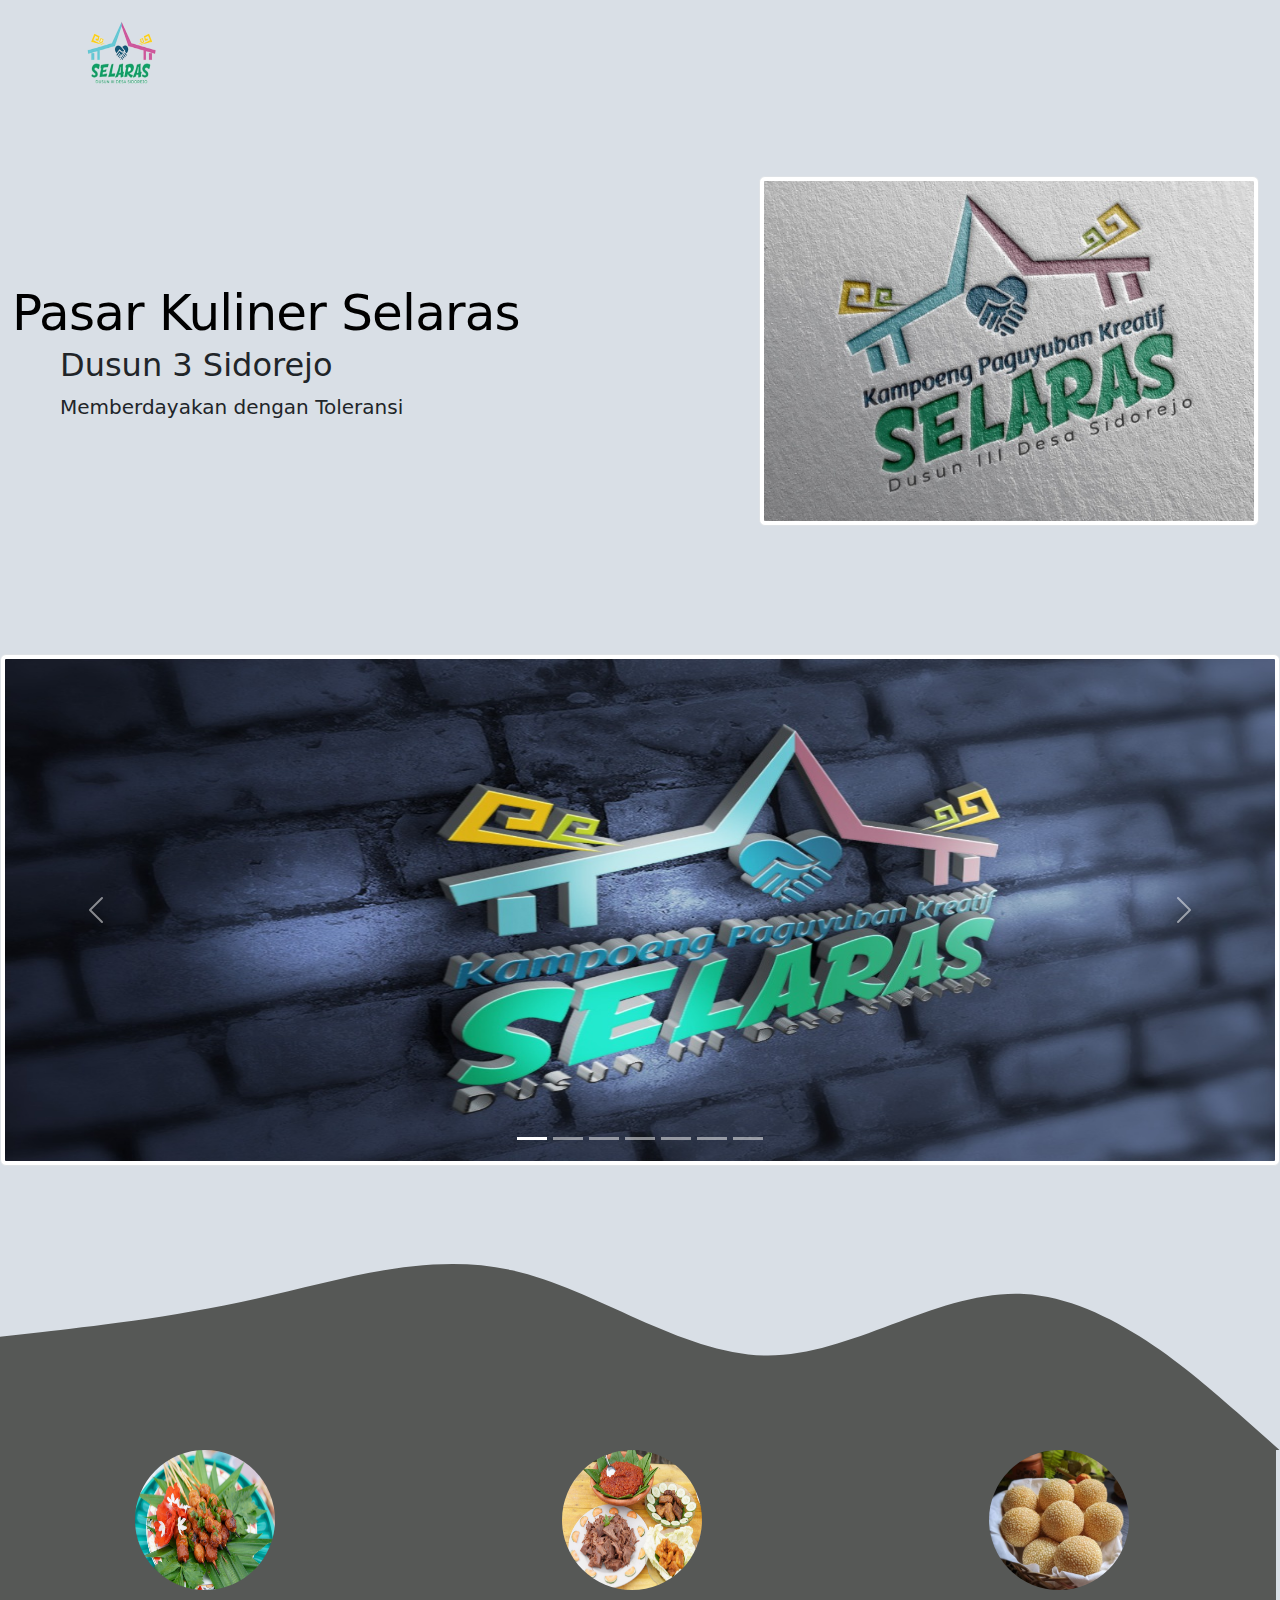
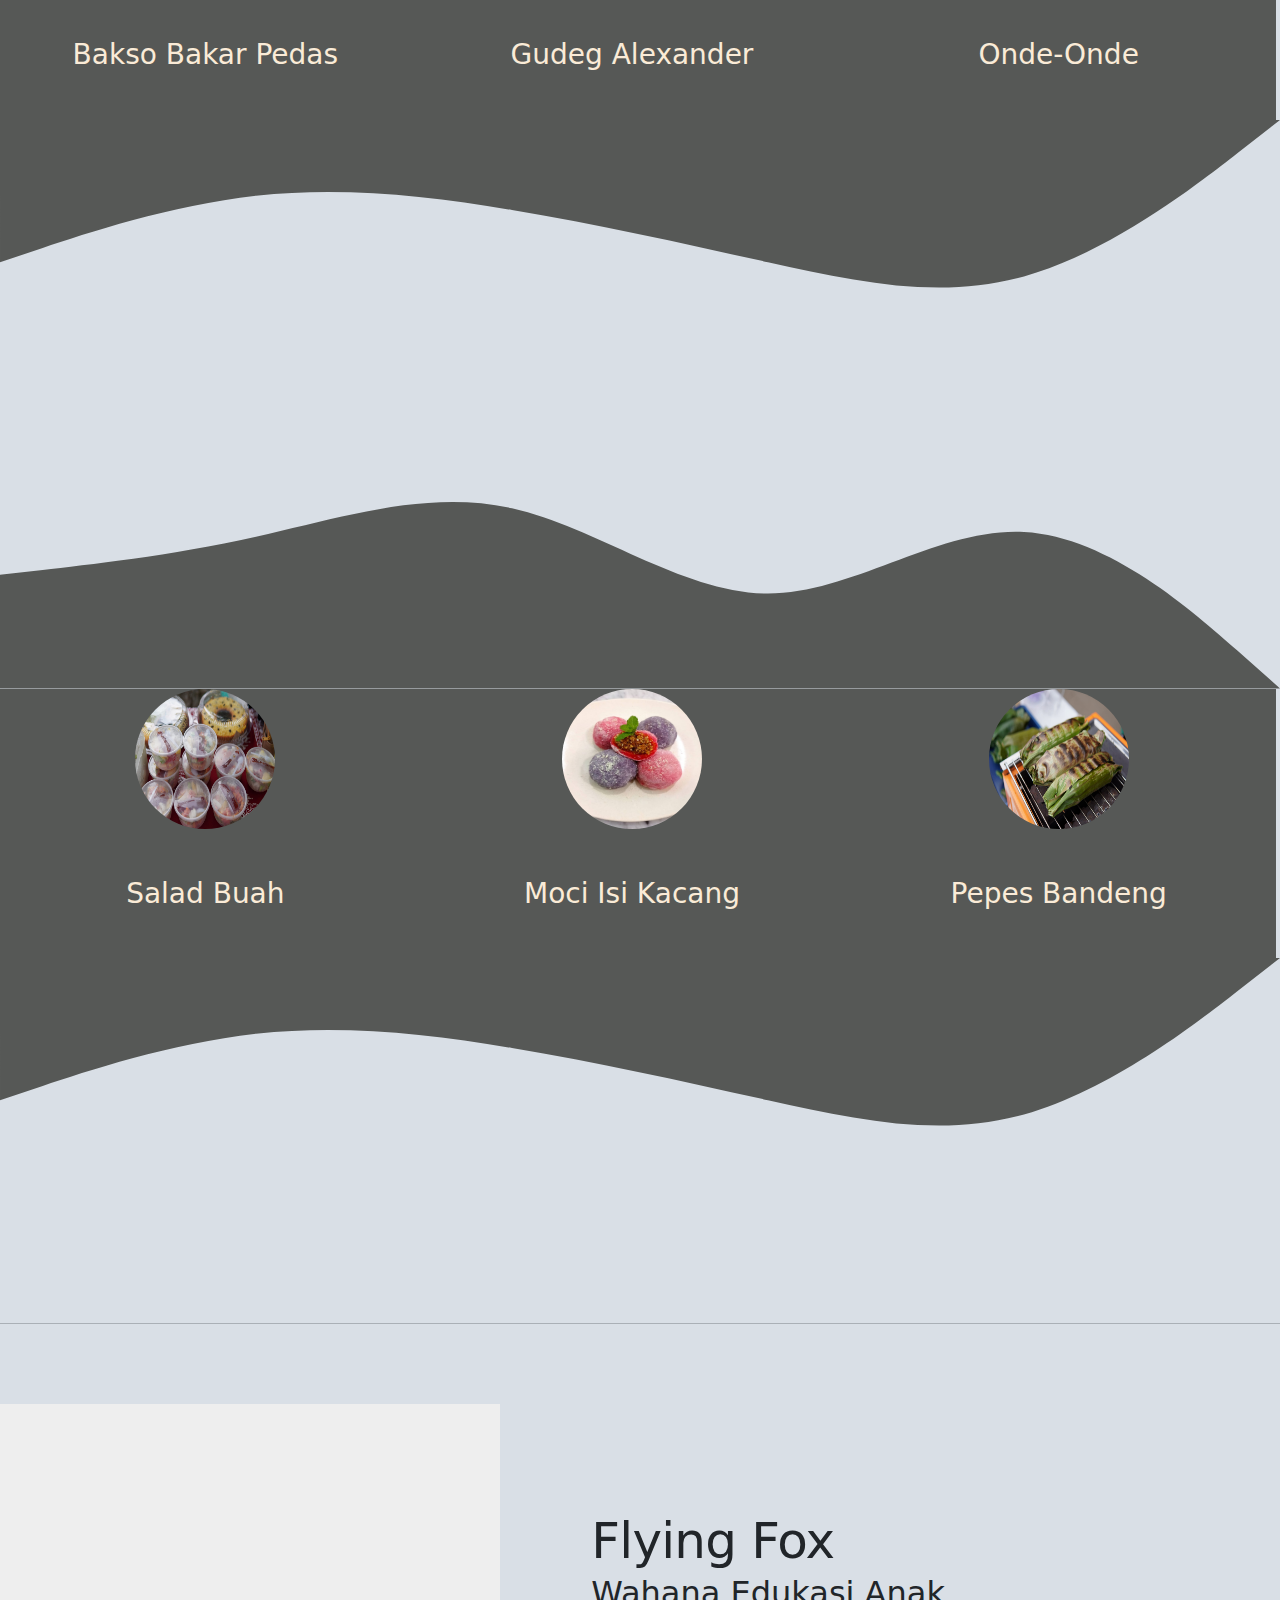
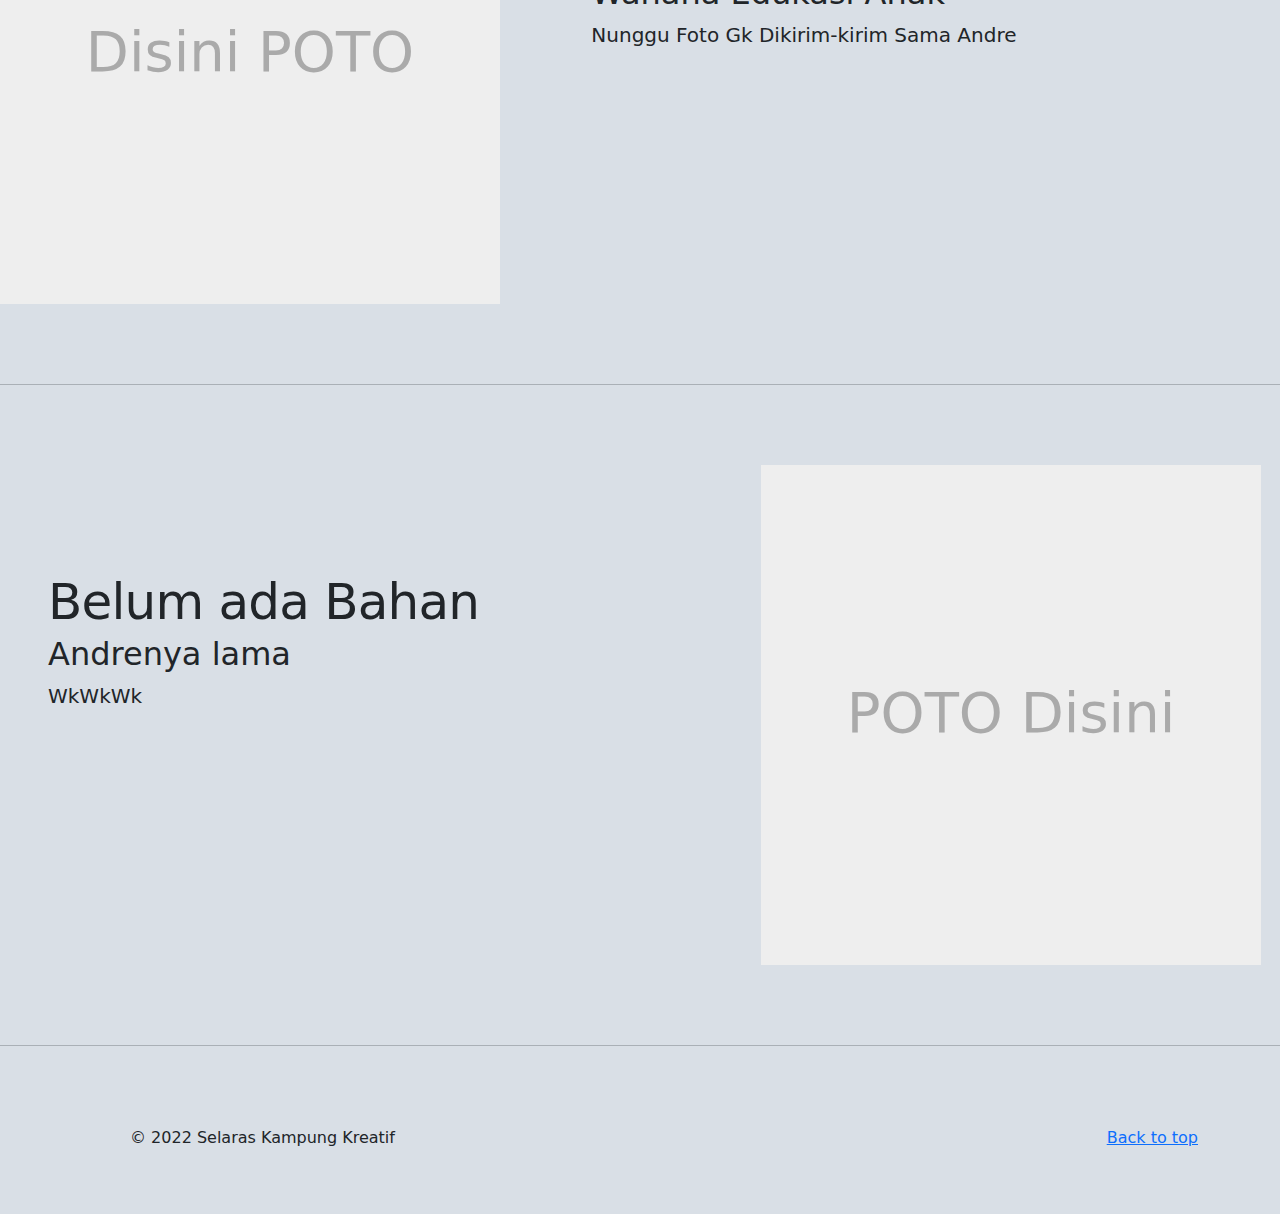
<file: index.html>
<!doctype html>
<html lang="en">
  <head>
    <meta charset="utf-8">
    <meta name="viewport" content="width=device-width, initial-scale=1">
    <meta name="description" content="">
    <meta name="author" content="Mark Otto, Jacob Thornton, and Bootstrap contributors">
    <meta name="generator" content="Hugo 0.108.0">
    <title>Pasar Kuliner Selaras</title>

    <link rel="canonical" href="https://getbootstrap.com/docs/5.3/examples/carousel/">

    

    

<link href="css/bootstrap.min.css" rel="stylesheet">

    <style>
      .bd-placeholder-img {
        font-size: 1.125rem;
        text-anchor: middle;
        -webkit-user-select: none;
        -moz-user-select: none;
        user-select: none;
      }

      @media (min-width: 768px) {
        .bd-placeholder-img-lg {
          font-size: 3.5rem;
        }
      }

      .b-example-divider {
        height: 3rem;
        background-color: rgba(0, 0, 0, .1);
        border: solid rgba(0, 0, 0, .15);
        border-width: 1px 0;
        box-shadow: inset 0 .5em 1.5em rgba(0, 0, 0, .1), inset 0 .125em .5em rgba(0, 0, 0, .15);
      }

      .b-example-vr {
        flex-shrink: 0;
        width: 1.5rem;
        height: 100vh;
      }

      .bi {
        vertical-align: -.125em;
        fill: currentColor;
      }

      .nav-scroller {
        position: relative;
        z-index: 2;
        height: 2.75rem;
        overflow-y: hidden;
      }

      .nav-scroller .nav {
        display: flex;
        flex-wrap: nowrap;
        padding-bottom: 1rem;
        margin-top: -1px;
        overflow-x: auto;
        text-align: center;
        white-space: nowrap;
        -webkit-overflow-scrolling: touch;
      }
    </style>

    
    <!-- Custom styles for this template -->
    <link href="css/style.css" rel="stylesheet">
  </head>
  <body>
    
<header>
  <nav class="navbar fixed-top bg-opacity-75">
    <div class="container">
      <a class="navbar-brand" href="#">
        <img src="img/logo2.png" alt="" class="bd-placeholder-img rounded-circle" width="80" height="80" xmlns="http://www.w3.org/2000/svg" role="img" aria-label="Placeholder: 70x70" preserveAspectRatio="xMidYMid slice" focusable="false"><title>Placeholder</title><rect width="100%" height="100%" fill="#777"/><text x="50%" y="50%" fill="#777" dy=".3em"></text></svg>
        
      </a>
    </div>
  </nav>
</header>

<main>
  


    <div class="row ndai">
      <div class="col-md-7">
        <h1 class="featurette-heading fw-normal lh-1">Pasar Kuliner Selaras</h1>
        <h2>Dusun 3 Sidorejo</h2>
        <p class="lead">Memberdayakan dengan Toleransi</p>
      </div>
      <div class="col-md-5">
        <img src="img/selaras1.png" class="bd-placeholder-img bd-placeholder-img-lg featurette-image img-fluid mx-auto img-thumbnail" width="500" height="500">
      </div>
    </div>

    

  <div id="myCarousel" class="carousel slide" data-bs-ride="carousel">
    <div class="carousel-indicators">
      <button type="button" data-bs-target="#myCarousel" data-bs-slide-to="0" class="active" aria-current="true" aria-label="Slide 1"></button>
      <button type="button" data-bs-target="#myCarousel" data-bs-slide-to="1" aria-label="Slide 2"></button>
      <button type="button" data-bs-target="#myCarousel" data-bs-slide-to="2" aria-label="Slide 3"></button>
      <button type="button" data-bs-target="#myCarousel" data-bs-slide-to="3" aria-label="Slide 4"></button>
      <button type="button" data-bs-target="#myCarousel" data-bs-slide-to="4" aria-label="Slide 5"></button>
      <button type="button" data-bs-target="#myCarousel" data-bs-slide-to="5" aria-label="Slide 6"></button>
      <button type="button" data-bs-target="#myCarousel" data-bs-slide-to="6" aria-label="Slide 7"></button>
    </div>
    <div class="carousel-inner">
      <div class="carousel-item active">
        <img src="img/selaras2.jpg" class="bd-placeholder-img bd-placeholder-img-lg img-fluid mx-auto img-thumbnail" width="100%" height="100%" xmlns="http://www.w3.org/2000/svg" aria-hidden="true" preserveAspectRatio="xMidYMid slice" focusable="false"><rect width="100%" height="100%" fill="#5a5a5a"/></svg>
      </div>
      <div class="carousel-item">
        <img src="img/dok1.jpg" class="bd-placeholder-img bd-placeholder-img-lg img-fluid mx-auto img-thumbnail" width="100%" height="100%" xmlns="http://www.w3.org/2000/svg" aria-hidden="true" preserveAspectRatio="xMidYMid slice" focusable="false"><rect width="100%" height="100%" fill="#777"/></svg>
      </div>
      <div class="carousel-item">
        <img src="img/dok2.jpg" class="bd-placeholder-img bd-placeholder-img-lg img-fluid mx-auto img-thumbnail" width="100%" height="100%" xmlns="http://www.w3.org/2000/svg" aria-hidden="true" preserveAspectRatio="xMidYMid slice" focusable="false"><rect width="100%" height="100%" fill="#777"/></svg>
      </div>
      <div class="carousel-item">
        <img src="img/dok3.jpg" class="bd-placeholder-img bd-placeholder-img-lg img-fluid mx-auto img-thumbnail" width="100%" height="100%" xmlns="http://www.w3.org/2000/svg" aria-hidden="true" preserveAspectRatio="xMidYMid slice" focusable="false"><rect width="100%" height="100%" fill="#777"/></svg>
      </div>
      <div class="carousel-item">
        <img src="img/dok8.jpg" class="bd-placeholder-img bd-placeholder-img-lg img-fluid mx-auto img-thumbnail" width="100%" height="100%" xmlns="http://www.w3.org/2000/svg" aria-hidden="true" preserveAspectRatio="xMidYMid slice" focusable="false"><rect width="100%" height="100%" fill="#777"/></svg>
      </div>
      <div class="carousel-item">
        <img src="img/dok5.jpg" class="bd-placeholder-img bd-placeholder-img-lg img-fluid mx-auto img-thumbnail" width="100%" height="100%" xmlns="http://www.w3.org/2000/svg" aria-hidden="true" preserveAspectRatio="xMidYMid slice" focusable="false"><rect width="100%" height="100%" fill="#777"/></svg>
      </div>
      <div class="carousel-item">
        <img src="img/dok6.jpg" class="bd-placeholder-img bd-placeholder-img-lg img-fluid mx-auto img-thumbnail" width="100%" height="100%" xmlns="http://www.w3.org/2000/svg" aria-hidden="true" preserveAspectRatio="xMidYMid slice" focusable="false"><rect width="100%" height="100%" fill="#777"/></svg>
      </div>
    </div>
    <button class="carousel-control-prev" type="button" data-bs-target="#myCarousel" data-bs-slide="prev">
      <span class="carousel-control-prev-icon" aria-hidden="true"></span>
      <span class="visually-hidden">Previous</span>
    </button>
    <button class="carousel-control-next" type="button" data-bs-target="#myCarousel" data-bs-slide="next">
      <span class="carousel-control-next-icon" aria-hidden="true"></span>
      <span class="visually-hidden">Next</span>
    </button>
  </div>


  <!-- Marketing messaging and featurettes
  ================================================== -->
  <!-- Wrap the rest of the page in another container to center all the content. -->

  <div class="marketing">

    <!-- Three columns of text below the carousel -->
    <div class="row"><!-- /.row1 start -->
      <svg xmlns="http://www.w3.org/2000/svg" viewBox="0 0 1440 320"><path fill="#565856" fill-opacity="1" 
        d="M0,192L48,186.7C96,181,192,171,288,149.3C384,128,480,96,576,117.3C672,139,768,213,864,213.3C960,213,1056,139,1152,144C1248,149,1344,235,1392,277.3L1440,320L1440,320L1392,320C1344,320,1248,320,1152,320C1056,320,960,320,864,320C768,320,672,320,576,320C480,320,384,320,288,320C192,320,96,320,48,320L0,320Z"></path></svg>
      <div class="col-lg-4">
        <img src="img/menu4.jpg" class="bd-placeholder-img rounded-circle" width="140" height="140" xmlns="http://www.w3.org/2000/svg" role="img" aria-label="Placeholder: 140x140" preserveAspectRatio="xMidYMid slice" focusable="false"><title>Placeholder</title><rect width="100%" height="100%" fill="#777"/><text x="50%" y="50%" fill="#777" dy=".3em"></text></svg>
        <h3 class="fw-normal">Bakso Bakar Pedas</h3>
      </div><!-- /.col-lg-4 -->
      <div class="col-lg-4">
        <img src="img/menu12.jpg" class="bd-placeholder-img rounded-circle" width="140" height="140" xmlns="http://www.w3.org/2000/svg" role="img" aria-label="Placeholder: 140x140" preserveAspectRatio="xMidYMid slice" focusable="false"><title>Placeholder</title><rect width="100%" height="100%" fill="#777"/><text x="50%" y="50%" fill="#777" dy=".3em"></text></svg>
        <h3 class="fw-normal">Gudeg Alexander</h3>
      </div><!-- /.col-lg-4 -->
      <div class="col-lg-4">
        <img src="img/menu3.jpg" class="bd-placeholder-img rounded-circle" width="140" height="140" xmlns="http://www.w3.org/2000/svg" role="img" aria-label="Placeholder: 140x140" preserveAspectRatio="xMidYMid slice" focusable="false"><title>Placeholder</title><rect width="100%" height="100%" fill="#777"/><text x="50%" y="50%" fill="#777" dy=".3em"></text></svg>
        <h3 class="fw-normal">Onde-Onde</h3>
      </div><!-- /.col-lg-4 -->
      <svg xmlns="http://www.w3.org/2000/svg" viewBox="0 0 1440 320"><path fill="#565856" fill-opacity="1" d="M0,160L48,144C96,128,192,96,288,85.3C384,75,480,85,576,101.3C672,117,768,139,864,160C960,181,1056,203,1152,176C1248,149,1344,75,1392,37.3L1440,0L1440,0L1392,0C1344,0,1248,0,1152,0C1056,0,960,0,864,0C768,0,672,0,576,0C480,0,384,0,288,0C192,0,96,0,48,0L0,0Z"></path></svg>
    </div><!-- /.row1 end -->
    <div class="row"><!-- /.row2 start -->
      <svg xmlns="http://www.w3.org/2000/svg" viewBox="0 0 1440 320"><path fill="#565856" fill-opacity="1" 
        d="M0,192L48,186.7C96,181,192,171,288,149.3C384,128,480,96,576,117.3C672,139,768,213,864,213.3C960,213,1056,139,1152,144C1248,149,1344,235,1392,277.3L1440,320L1440,320L1392,320C1344,320,1248,320,1152,320C1056,320,960,320,864,320C768,320,672,320,576,320C480,320,384,320,288,320C192,320,96,320,48,320L0,320Z"></path></svg>
      <div class="col-lg-4">
        <img src="img/menu6.jpg" class="bd-placeholder-img rounded-circle" width="140" height="140" xmlns="http://www.w3.org/2000/svg" role="img" aria-label="Placeholder: 140x140" preserveAspectRatio="xMidYMid slice" focusable="false"><title>Placeholder</title><rect width="100%" height="100%" fill="#777"/><text x="50%" y="50%" fill="#777" dy=".3em"></text></svg>
        <h3 class="fw-normal">Salad Buah</h3>
      </div><!-- /.col-lg-4 -->
      <div class="col-lg-4">
        <img src="img/menu2.jpg" class="bd-placeholder-img rounded-circle" width="140" height="140" xmlns="http://www.w3.org/2000/svg" role="img" aria-label="Placeholder: 140x140" preserveAspectRatio="xMidYMid slice" focusable="false"><title>Placeholder</title><rect width="100%" height="100%" fill="#777"/><text x="50%" y="50%" fill="#777" dy=".3em"></text></svg>
        <h3 class="fw-normal">Moci Isi Kacang</h3>
      </div><!-- /.col-lg-4 -->
      <div class="col-lg-4">
        <img src="img/menu1.jpg" class="bd-placeholder-img rounded-circle" width="140" height="140" xmlns="http://www.w3.org/2000/svg" role="img" aria-label="Placeholder: 140x140" preserveAspectRatio="xMidYMid slice" focusable="false"><title>Placeholder</title><rect width="100%" height="100%" fill="#777"/><text x="50%" y="50%" fill="#777" dy=".3em"></text></svg>
        <h3 class="fw-normal">Pepes Bandeng</h3>
      </div><!-- /.col-lg-4 -->
      <svg xmlns="http://www.w3.org/2000/svg" viewBox="0 0 1440 320"><path fill="#565856" fill-opacity="1" d="M0,160L48,144C96,128,192,96,288,85.3C384,75,480,85,576,101.3C672,117,768,139,864,160C960,181,1056,203,1152,176C1248,149,1344,75,1392,37.3L1440,0L1440,0L1392,0C1344,0,1248,0,1152,0C1056,0,960,0,864,0C768,0,672,0,576,0C480,0,384,0,288,0C192,0,96,0,48,0L0,0Z"></path></svg>
    </div><!-- /.row2 end -->



    <!-- START THE FEATURETTES -->

    <hr class="featurette-divider">

    <div class="row featurette">
      <div class="col-md-7 order-md-2">
        <h1 class="featurette-heading fw-normal lh-1">Flying Fox</h1>
        <h2>Wahana Edukasi Anak</h2>
        <p class="lead">Nunggu Foto Gk Dikirim-kirim Sama Andre</p>
      </div>
      <div class="col-md-5 order-md-1">
        <svg class="bd-placeholder-img bd-placeholder-img-lg featurette-image img-fluid mx-auto" width="500" height="500" xmlns="http://www.w3.org/2000/svg" role="img" aria-label="Placeholder: 500x500" preserveAspectRatio="xMidYMid slice" focusable="false"><title>Placeholder</title><rect width="100%" height="100%" fill="#eee"/><text x="50%" y="50%" fill="#aaa" dy=".3em">Disini POTO</text></svg>
      </div>
    </div>

    <hr class="featurette-divider">

    <div class="row featurette">
      <div class="col-md-7">
        <h1 class="featurette-heading fw-normal lh-1">Belum ada Bahan</h1>
        <h2>Andrenya lama</h2>
        <p class="lead">WkWkWk</p>
      </div>
      <div class="col-md-5">
        <svg class="bd-placeholder-img bd-placeholder-img-lg featurette-image img-fluid mx-auto" width="500" height="500" xmlns="http://www.w3.org/2000/svg" role="img" aria-label="Placeholder: 500x500" preserveAspectRatio="xMidYMid slice" focusable="false"><title>Placeholder</title><rect width="100%" height="100%" fill="#eee"/><text x="50%" y="50%" fill="#aaa" dy=".3em">POTO Disini</text></svg>
      </div>
    </div>

    <hr class="featurette-divider">

    <!-- /END THE FEATURETTES -->

  </div><!-- /.container -->


  <!-- FOOTER -->
  <footer class="container">
    <p class="float-end"><a href="#">Back to top</a></p>
    <p>&copy; 2022 Selaras Kampung Kreatif </p>
  </footer>
</main>


    <script src="js/bootstrap.bundle.min.js"></script>

      
  </body>
</html>
</file>
<file: css/style.css>
/* GLOBAL STYLES
-------------------------------------------------- */
/* Padding below the footer and lighter body text */

body {
  padding-top: 3rem;
  padding-bottom: 3rem;
  background-color: #d9dfe6;
}


/* CUSTOMIZE THE CAROUSEL
-------------------------------------------------- */

/* Carousel base class */

/* Since positioning the image, we need to help out the caption */
.carousel-caption {
  bottom: 3rem;
  z-index: 10;
}

/* Declare heights because of positioning of img element */
.carousel-item {
  height: 32rem;
  text-align: center;
}

.carousel-item img {
  height: 100%;
  width: 100%;
}

/* MARKETING CONTENT
-------------------------------------------------- */

/* Center align the text within the three columns below the carousel */
.marketing .col-lg-4 {
  text-align: center;
  margin-right: -.50rem;
  background-color: #565856;
}

/* rtl:begin:ignore */
.marketing .col-lg-4 p {
  margin-right: .75rem;
  margin-left: .75rem;
}
/* rtl:end:ignore */


/* Featurettes
------------------------- */
.featurette h1, h2, p {
  padding-left: 3rem;
}

.featurette-divider {
  margin: 5rem 0; /* Space out the Bootstrap <hr> more */
}

/* Thin out the marketing headings */
/* rtl:begin:remove */
.featurette-heading {
  letter-spacing: -.05rem;
}

/* rtl:end:remove */

/* RESPONSIVE CSS
-------------------------------------------------- */

@media (min-width: 40em) {
  /* Bump up size of carousel content */
  .carousel-caption p {
    margin-bottom: 1.25rem;
    font-size: 1.25rem;
    line-height: 1.4;
  }

  .featurette-heading {
    font-size: 50px;
  }
}

@media (min-width: 62em) {
  .featurette-heading {
    margin-top: 7rem;
  }
}


.ndai {
  margin: 8rem 0;
}
.ndai h1 {
  color: rgb(0, 0, 0);
}

.marketing h3 {
  color: antiquewhite;
  margin: 3rem 2rem;
}
</file>
